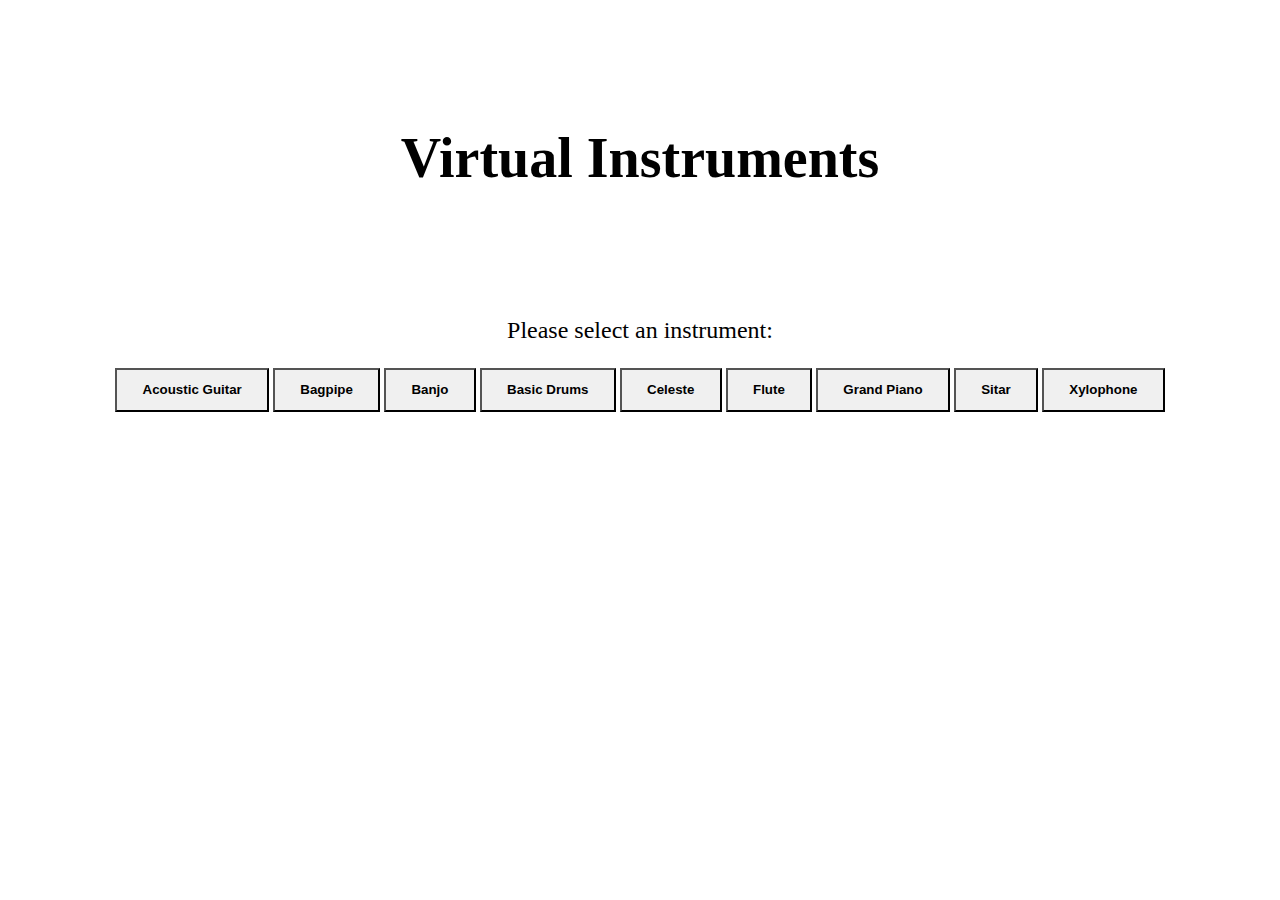
<file: index.html>
<html>
    <head>
        <link href="https://cdn.jsdelivr.net/npm/bootstrap@5.1.3/dist/css/bootstrap.min.css" rel="stylesheet" integrity="sha384-1BmE4kWBq78iYhFldvKuhfTAU6auU8tT94WrHftjDbrCEXSU1oBoqyl2QvZ6jIW3" crossorigin="anonymous">
        <script src="https://cdn.jsdelivr.net/npm/bootstrap@5.1.3/dist/js/bootstrap.bundle.min.js" integrity="sha384-ka7Sk0Gln4gmtz2MlQnikT1wXgYsOg+OMhuP+IlRH9sENBO0LRn5q+8nbTov4+1p" crossorigin="anonymous"></script>
        <link rel="stylesheet" href="./index.css">
        <title>Virtual Instruments</title>
    </head>
    <body>
        <div class="main-div">
            <h1>Virtual Instruments</h1>
            <p>Please select an instrument: </p>
            <div class="button-group">
                <a href="./instruments/acoustic-guitar/guitar.html"><button type="button" class="btn instrument-btn">Acoustic Guitar</button></a>
                <a href="./instruments/bagpipe/bagpipe.html"><button type="button" class="btn instrument-btn">Bagpipe</button></a>
                <a href="./instruments/banjo/banjo.html"><button type="button" class="btn instrument-btn">Banjo</button></a>
                <a href="./instruments/basic-drums/drums.html"><button type="button" class="btn instrument-btn">Basic Drums</button></a>
                <a href="./instruments/celeste/celeste.html"><button type="button" class="btn instrument-btn">Celeste</button></a>
                <a href="./instruments/flute/flute.html"><button type="button" class="btn instrument-btn">Flute</button></a>
                <a href="./instruments/grand-piano/piano.html"><button type="button" class="btn instrument-btn">Grand Piano</button></a>
                <a href="./instruments/sitar/sitar.html"><button type="button" class="btn instrument-btn">Sitar</button></a>
                <a href="./instruments/xylophone/xylophone.html"><button type="button" class="btn instrument-btn">Xylophone</button></a>
            </div>
        </div>
    </body>
</html>
</file>
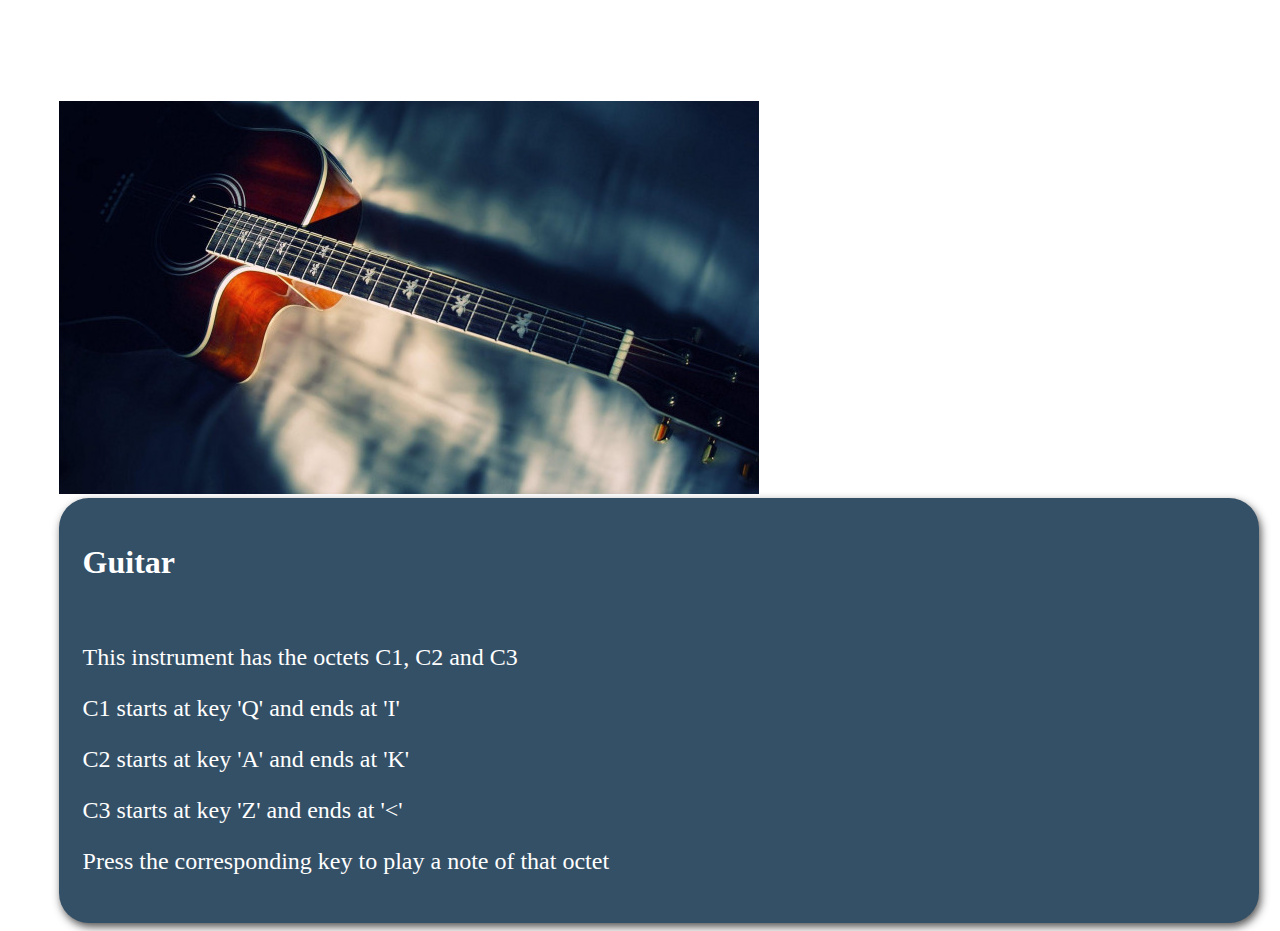
<file: instruments/acoustic-guitar/guitar.html>
<!DOCTYPE html>
<html lang="en">
<head>
    <meta charset="UTF-8">
    <meta http-equiv="X-UA-Compatible" content="IE=edge">
    <meta name="viewport" content="width=device-width, initial-scale=1.0">
    <link rel="stylesheet" href="guitar.css">
    <link href="https://cdn.jsdelivr.net/npm/bootstrap@5.1.3/dist/css/bootstrap.min.css" rel="stylesheet" integrity="sha384-1BmE4kWBq78iYhFldvKuhfTAU6auU8tT94WrHftjDbrCEXSU1oBoqyl2QvZ6jIW3" crossorigin="anonymous">
    <script src="guitar.js"></script>
    <title>Guitar</title>
</head>
<body>
    <audio id="o1">
        <source src="../../assets/audio/acoustic-guitar/1.wav" type="audio/wav">
        <p>Your browser does not support the audio element.</p>
        </audio>
        <audio id="o2">
            <source src="../../assets/audio/acoustic-guitar/2.wav" type="audio/wav">
          </audio>
          <audio id="o3">
            <source src="../../assets/audio/acoustic-guitar/3.wav" type="audio/wav">
          </audio>
          <audio id="o4">
            <source src="../../assets/audio/acoustic-guitar/4.wav" type="audio/wav">
          </audio>
          <audio id="o5">
            <source src="../../assets/audio/acoustic-guitar/5.wav" type="audio/wav">
          </audio>
          <audio id="o6">
            <source src="../../assets/audio/acoustic-guitar/6.wav" type="audio/wav">
          </audio>
          <audio id="o7">
            <source src="../../assets/audio/acoustic-guitar/7.wav" type="audio/wav">
          </audio>
          <audio id="o8">
            <source src="../../assets/audio/acoustic-guitar/8.wav" type="audio/wav">
          </audio>
          <audio id="o9">
            <source src="../../assets/audio/acoustic-guitar/9.wav" type="audio/wav">
          </audio>
          <audio id="o10">
            <source src="../../assets/audio/acoustic-guitar/10.wav" type="audio/wav">
          </audio>
          <audio id="o11">
            <source src="../../assets/audio/acoustic-guitar/11.wav" type="audio/wav">
          </audio>
          <audio id="o12">
            <source src="../../assets/audio/acoustic-guitar/12.wav" type="audio/wav">
          </audio>
          <audio id="013">
            <source src="../../assets/audio/acoustic-guitar/13.wav" type="audio/wav">
          </audio>
          <audio id="o14">
            <source src="../../assets/audio/acoustic-guitar/14.wav" type="audio/wav">
          </audio>
          <audio id="o15">
            <source src="../../assets/audio/acoustic-guitar/15.wav" type="audio/wav">
          </audio>
          <audio id="o16">
            <source src="../../assets/audio/acoustic-guitar/16.wav" type="audio/wav">
          </audio>
          <audio id="o17">
            <source src="../../assets/audio/acoustic-guitar/17.wav" type="audio/wav">
          </audio>
          <audio id="o18">
            <source src="../../assets/audio/acoustic-guitar/18.wav" type="audio/wav">
          </audio>
          <audio id="o19">
            <source src="../../assets/audio/acoustic-guitar/19.wav" type="audio/wav">
          </audio>
          <audio id="o20">
            <source src="../../assets/audio/acoustic-guitar/20.wav" type="audio/wav">
          </audio>
          <audio id="o21">
            <source src="../../assets/audio/acoustic-guitar/21.wav" type="audio/wav">
          </audio>
          <audio id="o22">
            <source src="../../assets/audio/acoustic-guitar/22.wav" type="audio/wav">
          </audio>
          <audio id="o23">
            <source src="../../assets/audio/acoustic-guitar/23.wav" type="audio/wav">
          </audio>
          <audio id="o24">
            <source src="../../assets/audio/acoustic-guitar/24.wav" type="audio/wav">
          </audio>
          <div class ="row" id="content">
          <div class="col-md-7"><img src="../../assets/images/guitar/guitar.jpg"></div>
          <div class="col-md-4" id="instructions">
            <h1>Guitar</h1> <br>
            <p>This instrument has the octets C1, C2 and C3</p>
            <p>C1 starts at key 'Q' and ends at 'I'</p>
            <p>C2 starts at key 'A' and ends at 'K'</p>
            <p>C3 starts at key 'Z' and ends at '<'</p>
            <p>Press the corresponding key to play a note of that octet</p>
        </div></div>
</body>
</html>
</file>
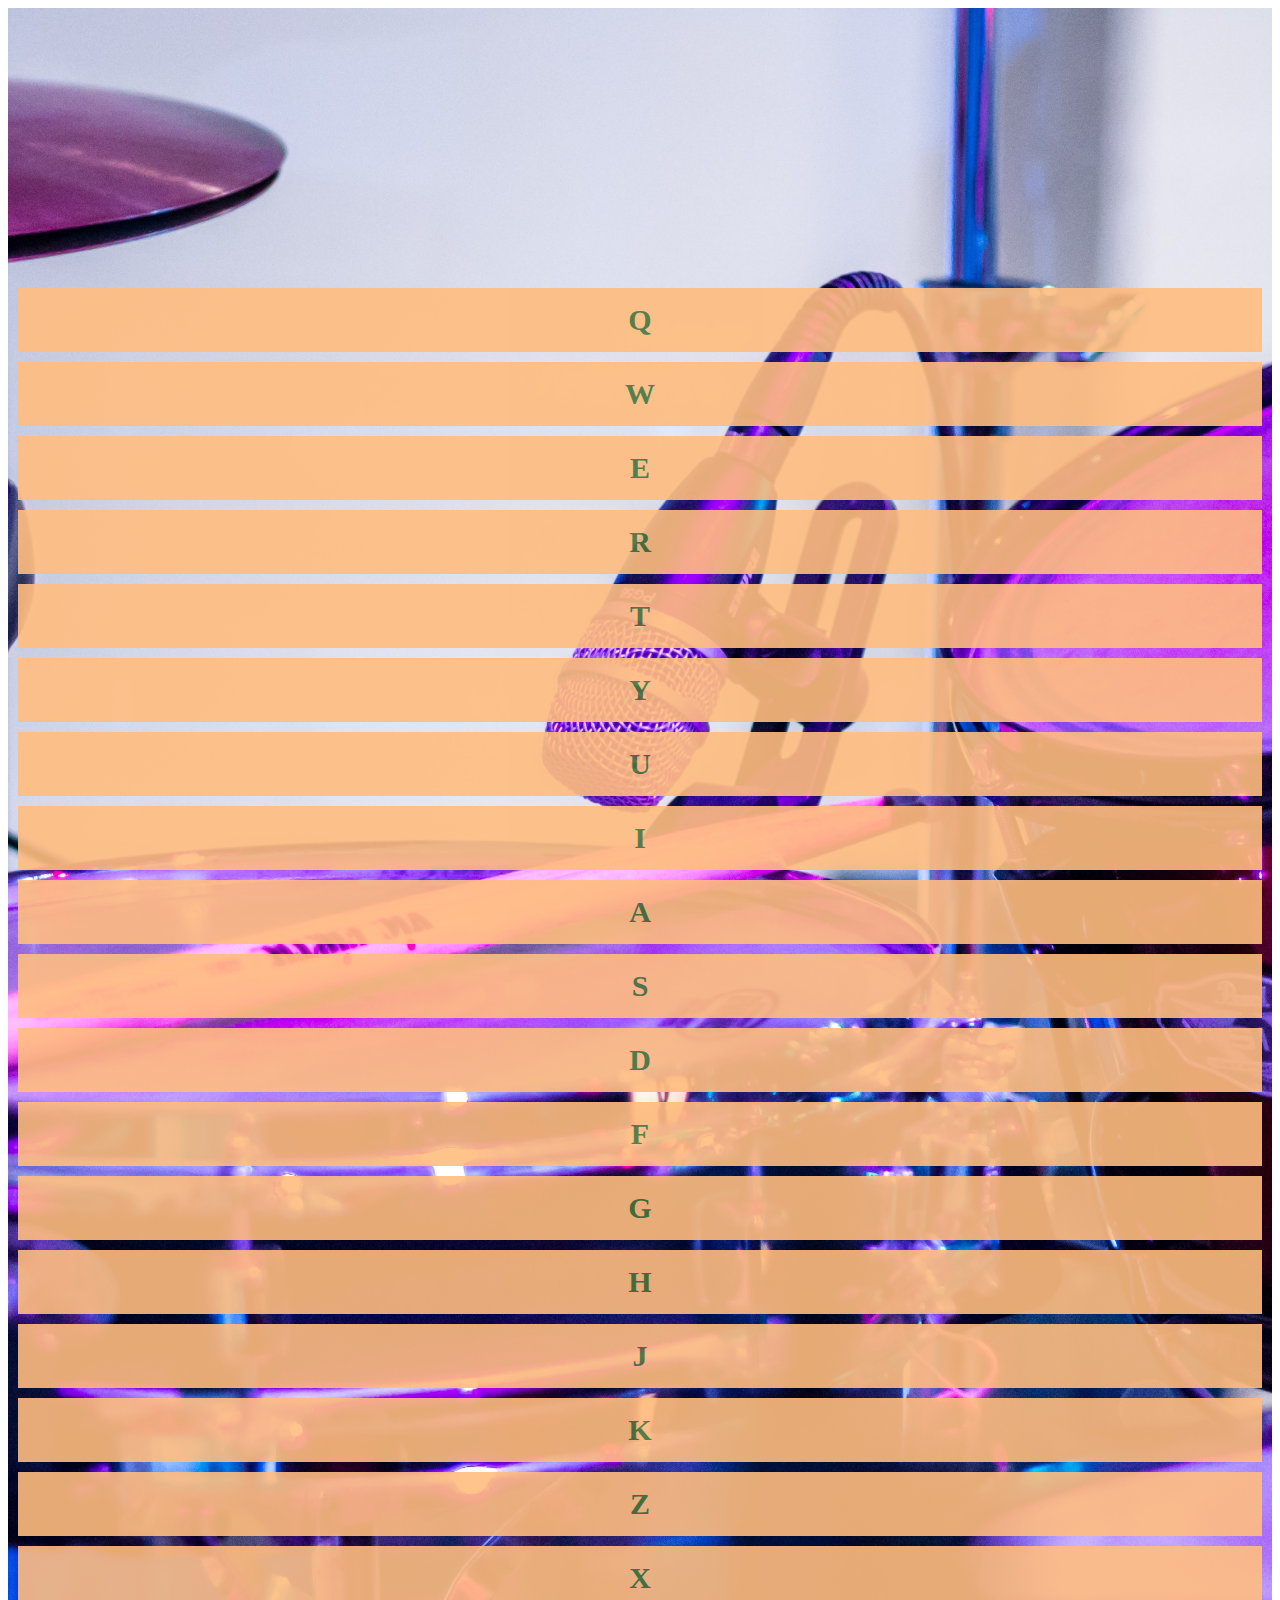
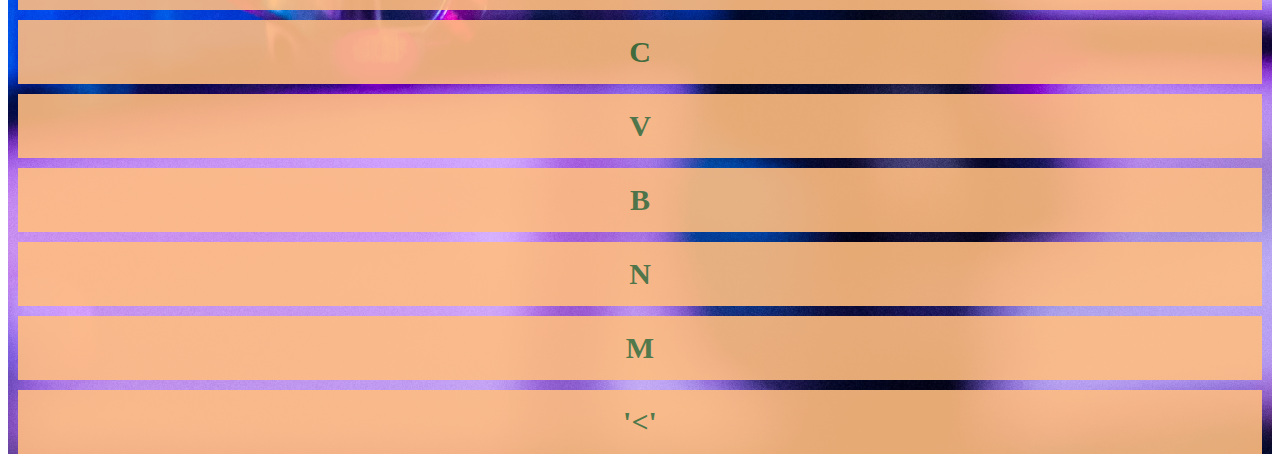
<file: instruments/basic-drums/drums.html>
<!DOCTYPE html>
<html lang="en">
  <head>
    <meta charset="UTF-8" />
    <meta http-equiv="X-UA-Compatible" content="IE=edge" />
    <meta name="viewport" content="width=device-width, initial-scale=1.0" />
    <title>Drum Set</title>
    <link rel="stylesheet" href="drums.css" />
    <link
      href="https://cdn.jsdelivr.net/npm/bootstrap@5.1.3/dist/css/bootstrap.min.css"
      rel="stylesheet"
      integrity="sha384-1BmE4kWBq78iYhFldvKuhfTAU6auU8tT94WrHftjDbrCEXSU1oBoqyl2QvZ6jIW3"
      crossorigin="anonymous"
    />
  </head>
  <body>
    <div class="content">
      <div class="container">
        <div class="row">
          <div class="col"><div class="boxes" id="q113">Q</div></div>
          <div class="col"><div class="boxes" id="q119">W</div></div>
          <div class="col"><div class="boxes" id="q101">E</div></div>
          <div class="col"><div class="boxes" id="q114">R</div></div>
          <div class="col"><div class="boxes" id="q116">T</div></div>
          <div class="col"><div class="boxes" id="q121">Y</div></div>
          <div class="col"><div class="boxes" id="q117">U</div></div>
          <div class="col"><div class="boxes" id="q105">I</div></div>
        </div>
      </div>
      <div class="container">
        <div class="row">
          <div class="col">
            <div class="boxes" id="q97">A</div>
          </div>
          <div class="col"><div class="boxes" id="q115">S</div></div>
          <div class="col"><div class="boxes" id="q100">D</div></div>
          <div class="col"><div class="boxes" id="q102">F</div></div>
          <div class="col"><div class="boxes" id="q103">G</div></div>
          <div class="col"><div class="boxes" id="q104">H</div></div>
          <div class="col"><div class="boxes" id="q106">J</div></div>
          <div class="col"><div class="boxes" id="q107">K</div></div>
        </div>
      </div>
      <div class="container">
        <div class="row">
          <div class="col"><div class="boxes" id="q122">Z</div></div>
          <div class="col"><div class="boxes" id="q120">X</div></div>
          <div class="col"><div class="boxes" id="q99">C</div></div>
          <div class="col"><div class="boxes" id="q118">V</div></div>
          <div class="col"><div class="boxes" id="q98">B</div></div>
          <div class="col"><div class="boxes" id="q110">N</div></div>
          <div class="col"><div class="boxes" id="q109">M</div></div>
          <div class="col"><div class="boxes" id="q44">'<'</div></div>
        </div>
      </div>
    </div>

    <script src="drums.js"></script>
  </body>
</html>
</file>
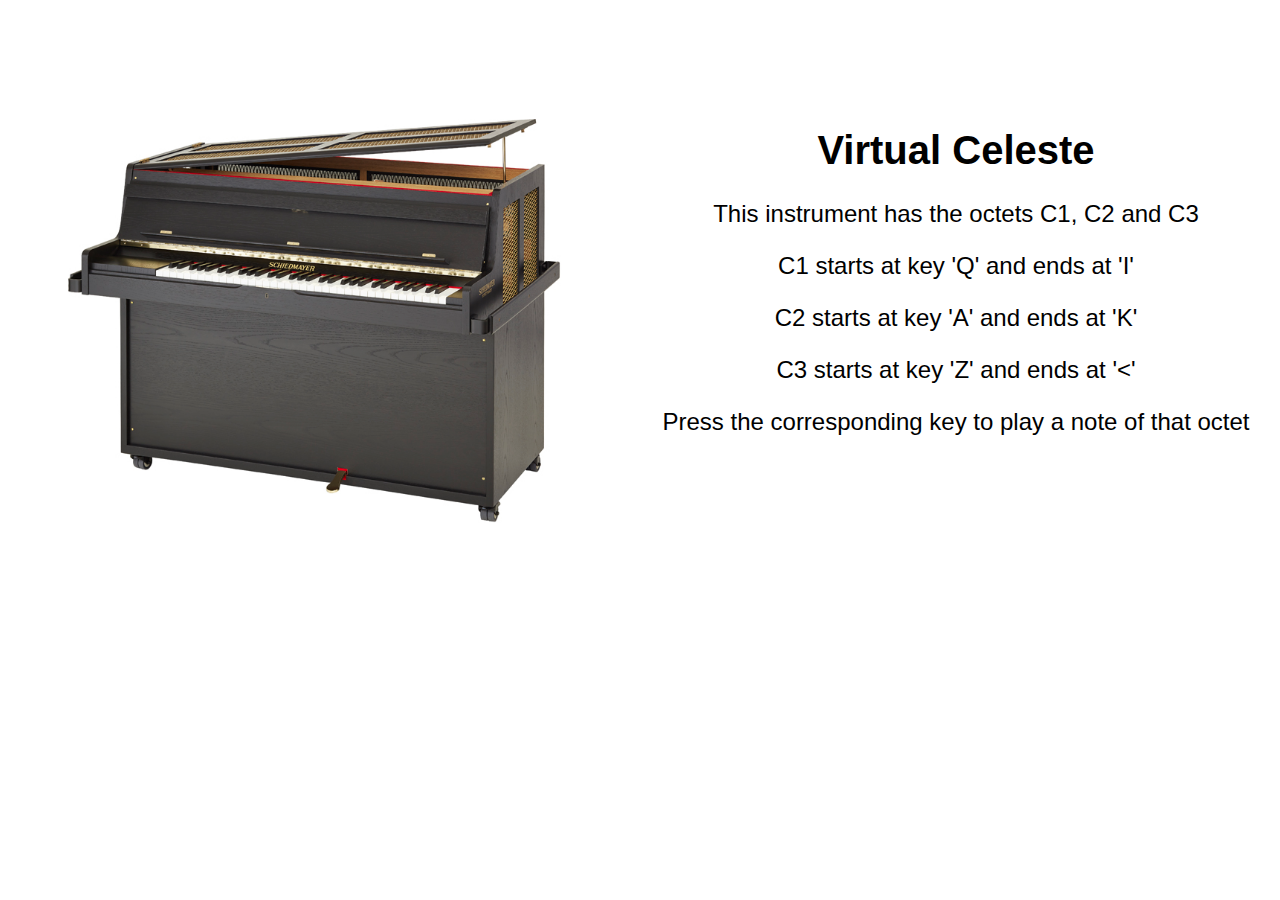
<file: instruments/celeste/celeste.html>
<html>
    <head>
        <link rel="stylesheet" href="celeste.css">
        <script src="celeste.js"></script>
        <title>Celeste</title>
    </head>
    <body>
       <div class="background-div">
            <img src="../../assets/images/celeste/instrument.jpg" class="banner">
            <div class="header">
                <h1>Virtual Celeste</h1>
                <p>This instrument has the octets C1, C2 and C3</p>
                <p>C1 starts at key 'Q' and ends at 'I'</p>
                <p>C2 starts at key 'A' and ends at 'K'</p>
                <p>C3 starts at key 'Z' and ends at '<'</p>
                <p>Press the corresponding key to play a note of that octet</p>
            </div>
       </div>
    </body>
</html>
</file>
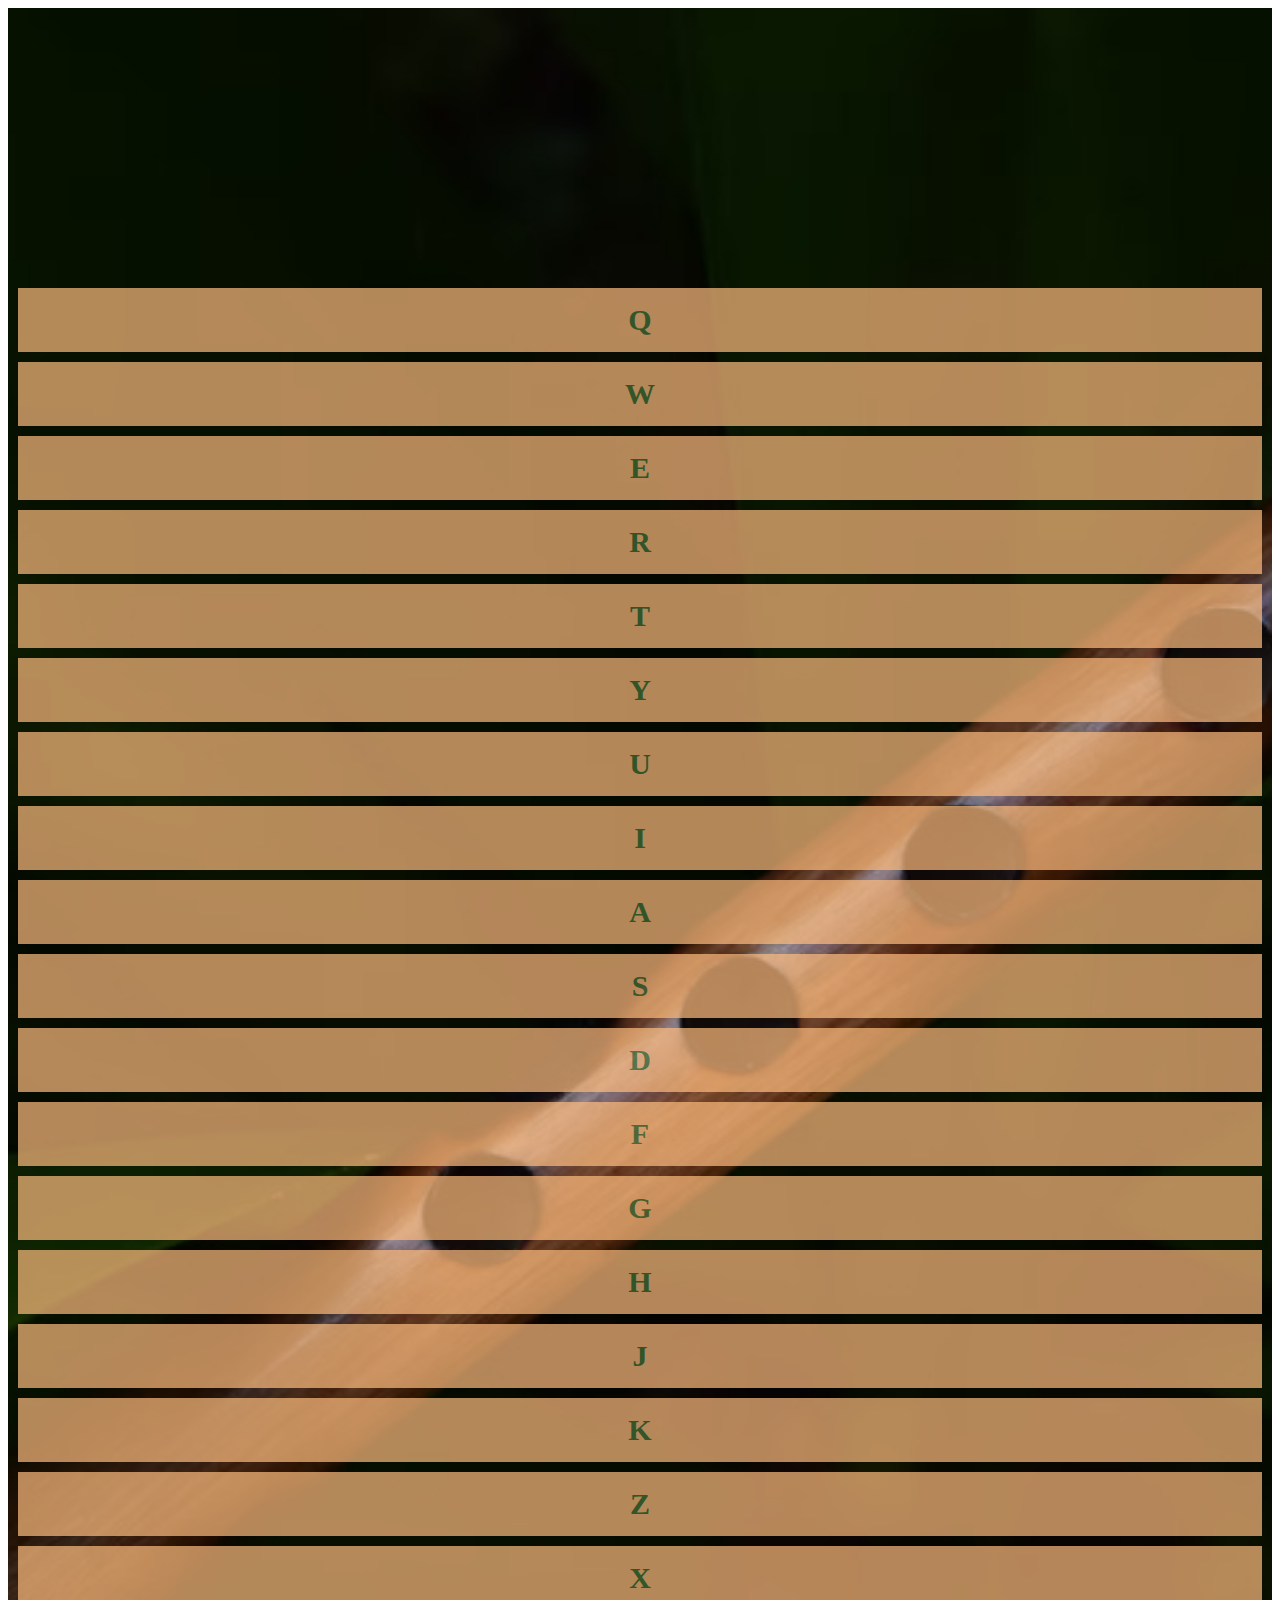
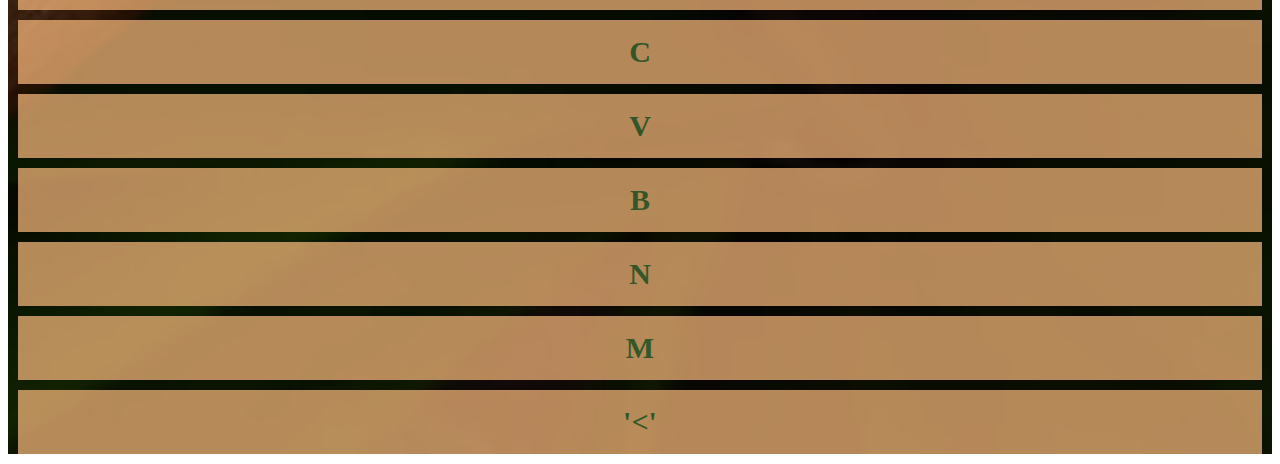
<file: instruments/flute/flute.html>
<!DOCTYPE html>
<html lang="en">
  <head>
    <meta charset="UTF-8" />
    <meta http-equiv="X-UA-Compatible" content="IE=edge" />
    <meta name="viewport" content="width=device-width, initial-scale=1.0" />
    <title>Flute</title>
    <link rel="stylesheet" href="flute.css" />
    <link
      href="https://cdn.jsdelivr.net/npm/bootstrap@5.1.3/dist/css/bootstrap.min.css"
      rel="stylesheet"
      integrity="sha384-1BmE4kWBq78iYhFldvKuhfTAU6auU8tT94WrHftjDbrCEXSU1oBoqyl2QvZ6jIW3"
      crossorigin="anonymous"
    />
  </head>
  <body>
    <div class="content">
      <div class="container">
        <div class="row">
          <div class="col"><div class="boxes" id="q113">Q</div></div>
          <div class="col"><div class="boxes" id="q119">W</div></div>
          <div class="col"><div class="boxes" id="q101">E</div></div>
          <div class="col"><div class="boxes" id="q114">R</div></div>
          <div class="col"><div class="boxes" id="q116">T</div></div>
          <div class="col"><div class="boxes" id="q121">Y</div></div>
          <div class="col"><div class="boxes" id="q117">U</div></div>
          <div class="col"><div class="boxes" id="q105">I</div></div>
        </div>
      </div>
      <div class="container">
        <div class="row">
          <div class="col">
            <div class="boxes" id="q97">A</div>
          </div>
          <div class="col"><div class="boxes" id="q115">S</div></div>
          <div class="col"><div class="boxes" id="q100">D</div></div>
          <div class="col"><div class="boxes" id="q102">F</div></div>
          <div class="col"><div class="boxes" id="q103">G</div></div>
          <div class="col"><div class="boxes" id="q104">H</div></div>
          <div class="col"><div class="boxes" id="q106">J</div></div>
          <div class="col"><div class="boxes" id="q107">K</div></div>
        </div>
      </div>
      <div class="container">
        <div class="row">
          <div class="col"><div class="boxes" id="q122">Z</div></div>
          <div class="col"><div class="boxes" id="q120">X</div></div>
          <div class="col"><div class="boxes" id="q99">C</div></div>
          <div class="col"><div class="boxes" id="q118">V</div></div>
          <div class="col"><div class="boxes" id="q98">B</div></div>
          <div class="col"><div class="boxes" id="q110">N</div></div>
          <div class="col"><div class="boxes" id="q109">M</div></div>
          <div class="col"><div class="boxes" id="q44">'<'</div></div>
        </div>
      </div>
    </div>

    <script src="flute.js"></script>
  </body>
</html>
</file>
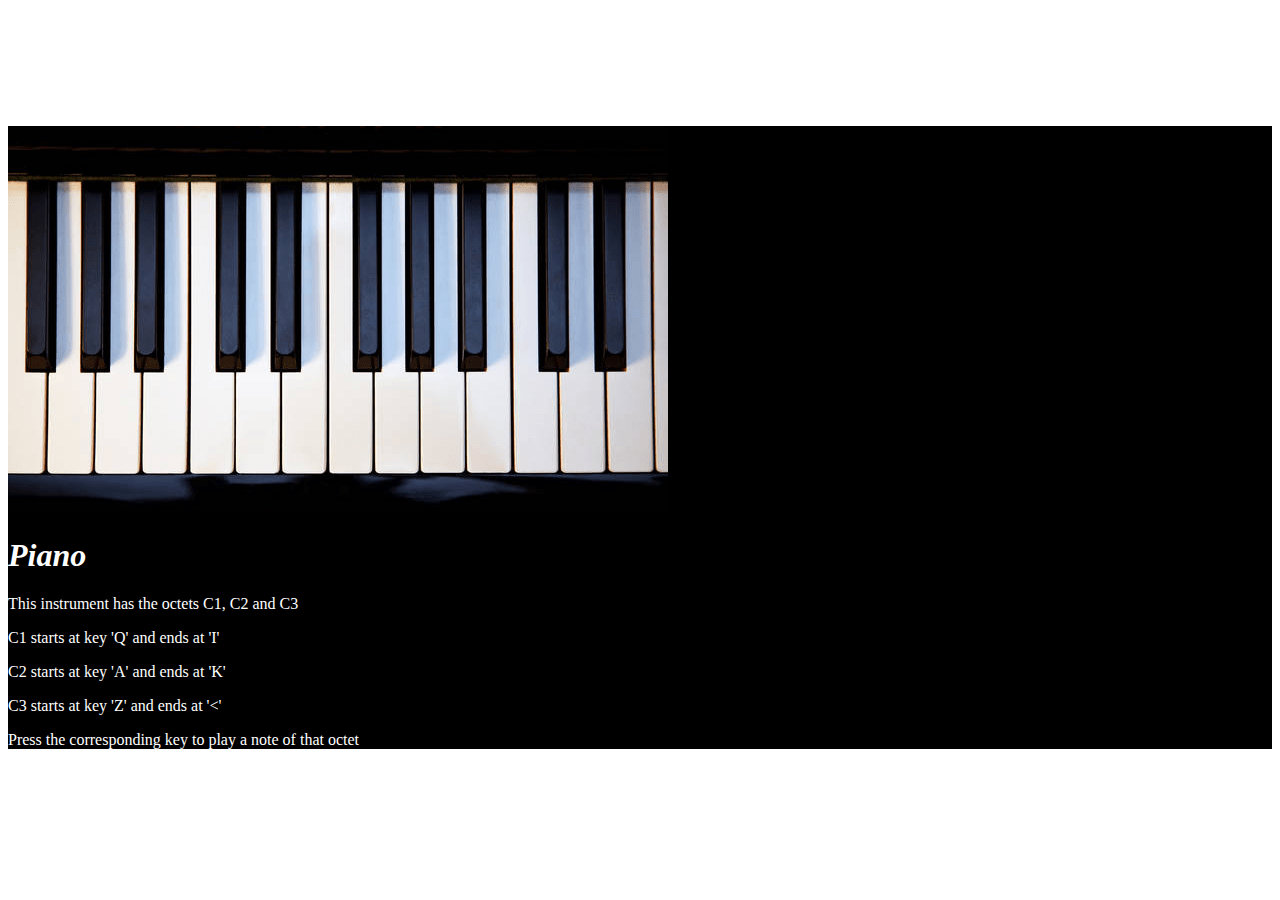
<file: instruments/grand-piano/piano.html>
<!DOCTYPE html>
<html lang="en">
<head>
    <meta charset="UTF-8">
    <meta http-equiv="X-UA-Compatible" content="IE=edge">
    <meta name="viewport" content="width=device-width, initial-scale=1.0">
    <link rel="stylesheet" href="piano.css">
    <link href="https://cdn.jsdelivr.net/npm/bootstrap@5.1.3/dist/css/bootstrap.min.css" rel="stylesheet" integrity="sha384-1BmE4kWBq78iYhFldvKuhfTAU6auU8tT94WrHftjDbrCEXSU1oBoqyl2QvZ6jIW3" crossorigin="anonymous">
    <script src="piano.js"></script>
    <title>Piano</title>
</head>
<body>
  <div class ="container">
    <div class="row">
    <div class ="col-md-5">
    <img src= "\assets\images\piano\piano.png"></div>
    <div class="col-md-2"></div>
    <div class="col-md-5">
      <h1>Piano</h1>
      <p>This instrument has the octets C1, C2 and C3</p>
      <p>C1 starts at key 'Q' and ends at 'I'</p>
      <p>C2 starts at key 'A' and ends at 'K'</p>
      <p>C3 starts at key 'Z' and ends at '<'</p>
      <p>Press the corresponding key to play a note of that octet</p>
  </div>
</div>
</div>
    <audio id="81">
        <source src="\assets\audio\grand-piano\1.wav" type="audio/wav">
        </audio>
        <audio id="87">
            <source src="\assets\audio\grand-piano\2.wav" type="audio/wav">
          </audio>
          <audio id="69">
            <source src="\assets\audio\grand-piano\3.wav" type="audio/wav">
          </audio>
          <audio id="82">
            <source src="\assets\audio\grand-piano\4.wav" type="audio/wav">
          </audio>
          <audio id="84">
            <source src="\assets\audio\grand-piano\5.wav" type="audio/wav">
          </audio>
          <audio id="89">
            <source src="\assets\audio\grand-piano\6.wav" type="audio/wav">
          </audio>
          <audio id="85">
            <source src="\assets\audio\grand-piano\7.wav" type="audio/wav">
          </audio>
          <audio id="73">
            <source src="\assets\audio\grand-piano\8.wav" type="audio/wav">
          </audio>
          <audio id="65">
            <source src="\assets\audio\grand-piano\9.wav" type="audio/wav">
          </audio>
          <audio id="83">
            <source src="\assets\audio\grand-piano\10.wav" type="audio/wav">
          </audio>
          <audio id="68">
            <source src="\assets\audio\grand-piano\11.wav" type="audio/wav">
          </audio>
          <audio id="70">
            <source src="\assets\audio\grand-piano\12.wav" type="audio/wav">
          </audio>
          <audio id="71">
            <source src="\assets\audio\grand-piano\13.wav" type="audio/wav">
          </audio>
          <audio id="72">
            <source src="\assets\audio\grand-piano\14.wav" type="audio/wav">
          </audio>
          <audio id="74">
            <source src="\assets\audio\grand-piano\15.wav" type="audio/wav">
          </audio>
          <audio id="75">
            <source src="\assets\audio\grand-piano\16.wav" type="audio/wav">
          </audio>
          <audio id="90">
            <source src="\assets\audio\grand-piano\17.wav" type="audio/wav">
          </audio>
          <audio id="88">
            <source src="\assets\audio\grand-piano\18.wav" type="audio/wav">
          </audio>
          <audio id="67">
            <source src="\assets\audio\grand-piano\19.wav" type="audio/wav">
          </audio>
          <audio id="86">
            <source src="\assets\audio\grand-piano\20.wav" type="audio/wav">
          </audio>
          <audio id="66">
            <source src="\assets\audio\grand-piano\21.wav" type="audio/wav">
          </audio>
          <audio id="78">
            <source src="\assets\audio\grand-piano\22.wav" type="audio/wav">
          </audio>
          <audio id="77">
            <source src="\assets\audio\grand-piano\23.wav" type="audio/wav">
          </audio>
          <audio id="188">
            <source src="\assets\audio\grand-piano\24.wav" type="audio/wav">
          </audio>
          
</body>
</html>
</file>
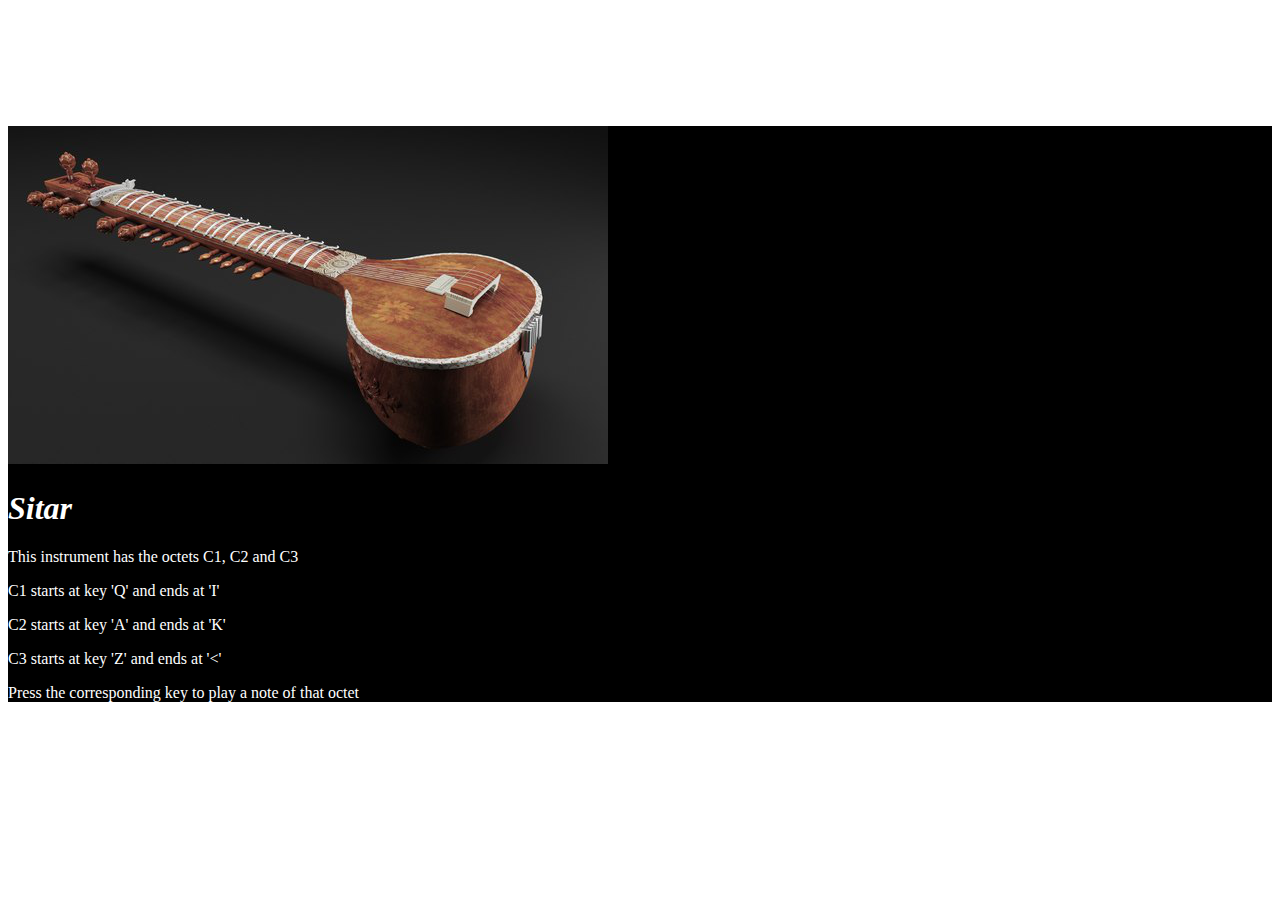
<file: instruments/sitar/sitar.html>
<!DOCTYPE html>
<html lang="en">
<head>
    <meta charset="UTF-8">
    <meta http-equiv="X-UA-Compatible" content="IE=edge">
    <meta name="viewport" content="width=device-width, initial-scale=1.0">
    <link rel="stylesheet" href="sitar.css">
    <link href="https://cdn.jsdelivr.net/npm/bootstrap@5.1.3/dist/css/bootstrap.min.css" rel="stylesheet" integrity="sha384-1BmE4kWBq78iYhFldvKuhfTAU6auU8tT94WrHftjDbrCEXSU1oBoqyl2QvZ6jIW3" crossorigin="anonymous">
    <script src="sitar.js"></script>
    <title>Sitar</title>
</head>
<body>
  <div class ="container">
    <div class="row">
    <div class ="col-md-5">
    <img src= "../../assets/images/sitar/sitar.png"></div>
    <div class="col-md-2"></div>
    <div class="col-md-5">
      <h1>Sitar</h1>
      <p>This instrument has the octets C1, C2 and C3</p>
      <p>C1 starts at key 'Q' and ends at 'I'</p>
      <p>C2 starts at key 'A' and ends at 'K'</p>
      <p>C3 starts at key 'Z' and ends at '<'</p>
      <p>Press the corresponding key to play a note of that octet</p>
  </div>
</div>
</div>
    <audio id="81">
        <source src="../../assets/audio/sitar/1.wav" type="audio/wav">
        </audio>
        <audio id="87">
            <source src="../../assets/audio/sitar/2.wav" type="audio/wav">
          </audio>
          <audio id="69">
            <source src="../../assets/audio/sitar/3.wav" type="audio/wav">
          </audio>
          <audio id="82">
            <source src="../../assets/audio/sitar/4.wav" type="audio/wav">
          </audio>
          <audio id="84">
            <source src="../../assets/audio/sitar/5.wav" type="audio/wav">
          </audio>
          <audio id="89">
            <source src="../../assets/audio/sitar/6.wav" type="audio/wav">
          </audio>
          <audio id="85">
            <source src="../../assets/audio/sitar/7.wav" type="audio/wav">
          </audio>
          <audio id="73">
            <source src="../../assets/audio/sitar/8.wav" type="audio/wav">
          </audio>
          <audio id="65">
            <source src="../../assets/audio/sitar/9.wav" type="audio/wav">
          </audio>
          <audio id="83">
            <source src="../../assets/audio/sitar/10.wav" type="audio/wav">
          </audio>
          <audio id="68">
            <source src="../../assets/audio/sitar/11.wav" type="audio/wav">
          </audio>
          <audio id="70">
            <source src="../../assets/audio/sitar/12.wav" type="audio/wav">
          </audio>
          <audio id="71">
            <source src="../../assets/audio/sitar/13.wav" type="audio/wav">
          </audio>
          <audio id="72">
            <source src="../../assets/audio/sitar/14.wav" type="audio/wav">
          </audio>
          <audio id="74">
            <source src="../../assets/audio/sitar/15.wav" type="audio/wav">
          </audio>
          <audio id="75">
            <source src="../../assets/audio/sitar/16.wav" type="audio/wav">
          </audio>
          <audio id="90">
            <source src="../../assets/audio/sitar/17.wav" type="audio/wav">
          </audio>
          <audio id="88">
            <source src="../../assets/audio/sitar/18.wav" type="audio/wav">
          </audio>
          <audio id="67">
            <source src="../../assets/audio/sitar/19.wav" type="audio/wav">
          </audio>
          <audio id="86">
            <source src="../../assets/audio/sitar/20.wav" type="audio/wav">
          </audio>
          <audio id="66">
            <source src="../../assets/audio/sitar/21.wav" type="audio/wav">
          </audio>
          <audio id="78">
            <source src="../../assets/audio/sitar/22.wav" type="audio/wav">
          </audio>
          <audio id="77">
            <source src="../../assets/audio/sitar/23.wav" type="audio/wav">
          </audio>
          <audio id="188">
            <source src="../../assets/audio/sitar/24.wav" type="audio/wav">
          </audio>
          
</body>
</html>
</file>
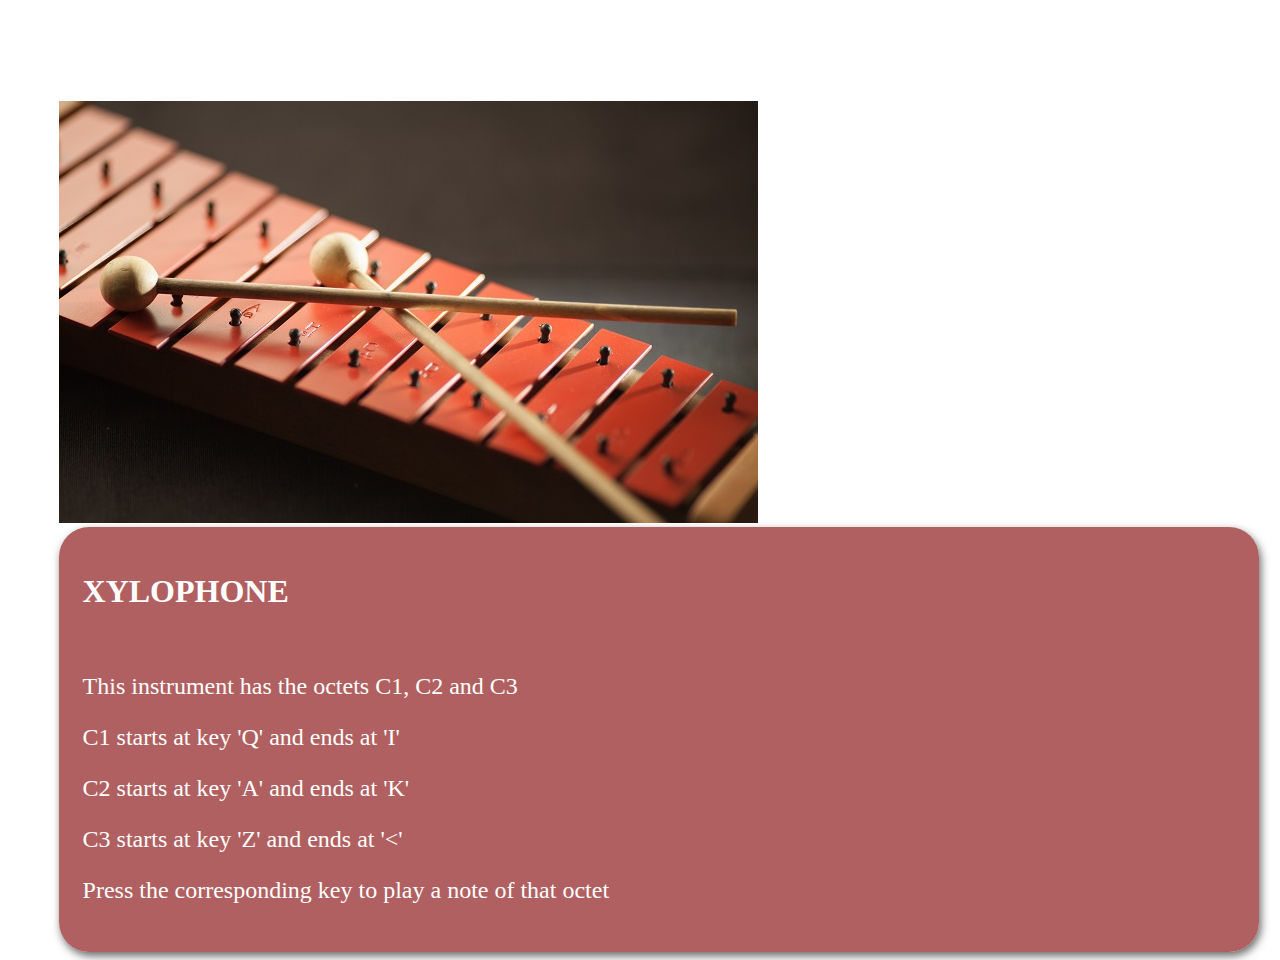
<file: instruments/xylophone/xylophone.html>
<!DOCTYPE html>
<html lang="en">
<head>
    <meta charset="UTF-8">
    <meta http-equiv="X-UA-Compatible" content="IE=edge">
    <meta name="viewport" content="width=device-width, initial-scale=1.0">
    <link rel="stylesheet" href="xylophone.css">
    <link href="https://cdn.jsdelivr.net/npm/bootstrap@5.1.3/dist/css/bootstrap.min.css" rel="stylesheet" integrity="sha384-1BmE4kWBq78iYhFldvKuhfTAU6auU8tT94WrHftjDbrCEXSU1oBoqyl2QvZ6jIW3" crossorigin="anonymous">
    <script src="xylophone.js"></script>
    <title>Xylophone</title>
</head>
<body>
    <audio id="o1">
        <source src="../../assets/audio/xylophone/1.wav" type="audio/wav">
        </audio>
        <audio id="o2">
            <source src="../../assets/audio/xylophone/2.wav" type="audio/wav">
          </audio>
          <audio id="o3">
            <source src="../../assets/audio/xylophone/3.wav" type="audio/wav">
          </audio>
          <audio id="o4">
            <source src="../../assets/audio/xylophone/4.wav" type="audio/wav">
          </audio>
          <audio id="o5">
            <source src="../../assets/audio/xylophone/5.wav" type="audio/wav">
          </audio>
          <audio id="o6">
            <source src="../../assets/audio/xylophone/6.wav" type="audio/wav">
          </audio>
          <audio id="o7">
            <source src="../../assets/audio/xylophone/7.wav" type="audio/wav">
          </audio>
          <audio id="o8">
            <source src="../../assets/audio/xylophone/8.wav" type="audio/wav">
          </audio>
          <audio id="o9">
            <source src="../../assets/audio/xylophone/9.wav" type="audio/wav">
          </audio>
          <audio id="o10">
            <source src="../../assets/audio/xylophone/10.wav" type="audio/wav">
          </audio>
          <audio id="o11">
            <source src="../../assets/audio/xylophone/11.wav" type="audio/wav">
          </audio>
          <audio id="o12">
            <source src="../../assets/audio/xylophone/12.wav" type="audio/wav">
          </audio>
          <audio id="013">
            <source src="../../assets/audio/xylophone/13.wav" type="audio/wav">
          </audio>
          <audio id="o14">
            <source src="../../assets/audio/xylophone/14.wav" type="audio/wav">
          </audio>
          <audio id="o15">
            <source src="../../assets/audio/xylophone/15.wav" type="audio/wav">
          </audio>
          <audio id="o16">
            <source src="../../assets/audio/xylophone/16.wav" type="audio/wav">
          </audio>
          <audio id="o17">
            <source src="../../assets/audio/xylophone/17.wav" type="audio/wav">
          </audio>
          <audio id="o18">
            <source src="../../assets/audio/xylophone/18.wav" type="audio/wav">
          </audio>
          <audio id="o19">
            <source src="../../assets/audio/xylophone/19.wav" type="audio/wav">
          </audio>
          <audio id="o20">
            <source src="../../assets/audio/xylophone/20.wav" type="audio/wav">
          </audio>
          <audio id="o21">
            <source src="../../assets/audio/xylophone/21.wav" type="audio/wav">
          </audio>
          <audio id="o22">
            <source src="../../assets/audio/xylophone/22.wav" type="audio/wav">
          </audio>
          <audio id="o23">
            <source src="../../assets/audio/xylophone/23.wav" type="audio/wav">
          </audio>
          <audio id="o24">
            <source src="../../assets/audio/xylophone/24.wav" type="audio/wav">
          </audio>
          <div class ="row" id="content">
          <div class="col-md-7"><img src="../../assets/images/xylophone/xylophone.jpg" alt="xylophone"></div>
          <div class="col-md-4" id="instructions">
            <h1>XYLOPHONE</h1> <br>
            <p>This instrument has the octets C1, C2 and C3</p>
            <p>C1 starts at key 'Q' and ends at 'I'</p>
            <p>C2 starts at key 'A' and ends at 'K'</p>
            <p>C3 starts at key 'Z' and ends at '<'</p>
            <p>Press the corresponding key to play a note of that octet</p>
        </div></div>
</body>
</html>
</file>
<file: index.css>
.main-div {
    width: 100%;
    text-align: center;
}

.main-div > h1 {
    margin: 10%;
    font-size: 56px;
}

.main-div > p {
    font-size: 24px;
}

.instrument-btn {
    background-color: rgb(240, 240, 240);
    padding: 1% 2% 1% 2%;
    font-weight: 600;
}
</file>
<file: instruments/acoustic-guitar/guitar.css>
#content{
    margin-top:8%;
    margin-left:4%;  
    margin-right:1%;
}
p{
    font-size:1.5rem;
}
#instructions{
    background-color:rgb(2, 37, 65);
    color:rgb(255, 255, 255);
    opacity: 0.8;
    padding: 1.5rem; 
    border-radius: 30px;
    box-shadow:2px 4px 8px rgb(46, 45, 45);
}
</file>
<file: instruments/basic-drums/drums.css>
.content {
  background-image: url(../../assets/images/drums/apo-stock-XMvTB8c-M4w-unsplash.jpg);
  background-position: center;
  background-size: cover;
  min-height: 100vh;
  width: 100%;
  align-items: center;
  justify-content: center;
  padding-top: 30vh;
}

.boxes {
  padding: 15px;
  background-color: rgb(255, 189, 127);
  margin: 10px;
  text-align: center;
  opacity: 0.9;
  font-size: 30px;
  color: rgb(70, 117, 58);
  font-weight: bolder;
}
</file>
<file: instruments/celeste/celeste.css>
.background-div {
    width: 100%;
    display: flex;
    margin-top: 8%;
}

.banner {
    width: 50%;
}

.header {
    width: 100%;
    font-family: sans-serif;
    text-align: center;
}

.header > h1 {
    font-size: 40px;
}

.header > p {
    font-size: 24px;
}
</file>
<file: instruments/flute/flute.css>
.content {
  background-image: url(../../assets/images/flute/photo-1567184406952-9f6ba54cb614.jpg);
  background-position: center;
  background-size: cover;
  min-height: 100vh;
  width: 100%;
  align-items: center;
  justify-content: center;
  padding-top: 30vh;
}

.boxes {
  padding: 15px;
  background-color: rgb(255, 189, 127);
  margin: 10px;
  text-align: center;
  opacity: 0.7;
  font-size: 30px;
  color: rgb(70, 117, 58);
  font-weight: bolder;
}
</file>
<file: instruments/grand-piano/piano.css>
.container{
    margin-top: 10%;
    background-color: black;
}

h1{
    font-style:italic ;
    color: white;

}
p{
    color: white;
}
</file>
<file: instruments/sitar/sitar.css>
.container{
    margin-top: 10%;
    background-color: black;
}

h1{
    font-style:italic ;
    color: white;

}
p{
    color: white;
}
</file>
<file: instruments/xylophone/xylophone.css>
#content{
    margin-top:8%;
    margin-left:4%;  
    margin-right:1%;
}
p{
    font-size:1.5rem;
}
#instructions{
    background-color:rgba(148, 39, 39, 0.918);
    color:rgb(255, 255, 255);
    opacity: 0.8;
    padding: 1.5rem; 
    border-radius: 30px;
    box-shadow:2px 4px 8px rgb(71, 70, 70);
}
</file>
